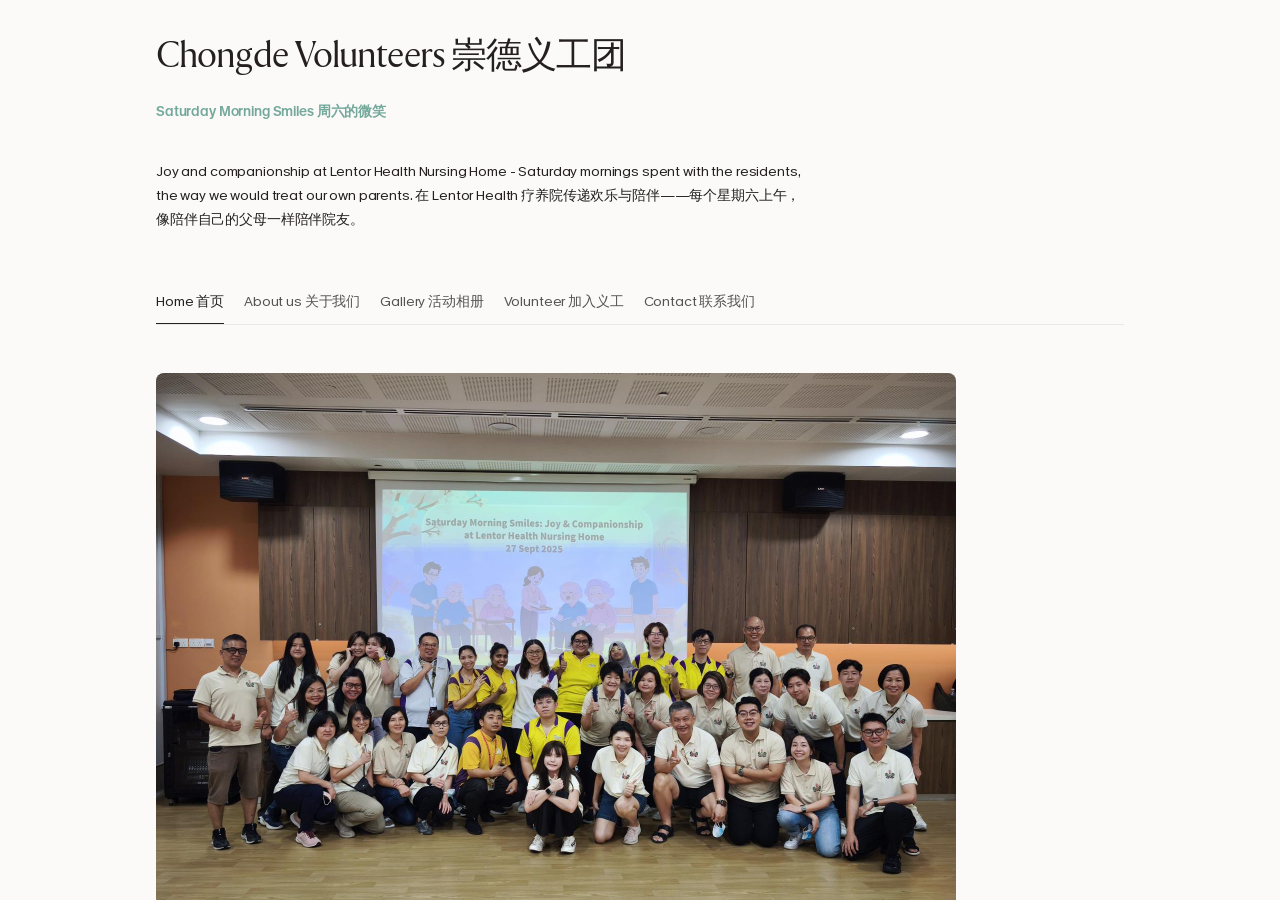
<file: index.html>
<!doctype html>
<html lang="en">
<head>
<meta charset="utf-8">
<meta name="viewport" content="width=device-width,initial-scale=1">
<title>Chongde Volunteers 崇德义工团</title>
<meta name="description" content="Chongde Volunteers 崇德义工团 - Saturday Morning Smiles at Lentor Health Nursing Home, Singapore.">
</head>
<body>
<div id="root"></div>
<script>
var ASSET_MAP = {"2L3TNOC4.woff2": "5-2L3TNOC4.woff2", "2MU6BTQP.jpg": "6-2MU6BTQP.jpg", "2RYQEVVF.jpg": "7-2RYQEVVF.jpg", "2VTNQ6DT.jpg": "8-2VTNQ6DT.jpg", "32NN3E6A.jpg": "9-32NN3E6A.jpg", "4LM3BVXN.jpg": "10-4LM3BVXN.jpg", "6HBTCF3E.woff2": "11-6HBTCF3E.woff2", "7DWQNDER.jpg": "12-7DWQNDER.jpg", "7LF3YMLX.jpg": "13-7LF3YMLX.jpg", "7UAGB34N.woff2": "14-7UAGB34N.woff2", "BGL7WMH2.jpg": "15-BGL7WMH2.jpg", "D3G6SPPZ.jpg": "16-D3G6SPPZ.jpg", "D6PXYQH7.jpg": "17-D6PXYQH7.jpg", "DCUCO6EG.woff2": "18-DCUCO6EG.woff2", "EDUFJISK.woff2": "19-EDUFJISK.woff2", "ESVYJHOG.woff2": "20-ESVYJHOG.woff2", "FEEX2CSV.jpg": "21-FEEX2CSV.jpg", "GCTOPU5T.jpg": "22-GCTOPU5T.jpg", "GDKC2U5K.jpg": "23-GDKC2U5K.jpg", "GWBPHQBQ.woff2": "24-GWBPHQBQ.woff2", "JXZIX2LZ.jpg": "25-JXZIX2LZ.jpg", "KWXQJNGF.jpg": "26-KWXQJNGF.jpg", "KZYIEKM3.woff2": "27-KZYIEKM3.woff2", "MH3AD4AP.jpg": "28-MH3AD4AP.jpg", "MVISLPGQ.mp4": "29-MVISLPGQ.mp4", "MZI7ONK6.jpg": "30-MZI7ONK6.jpg", "PI3JSDIL.jpg": "31-PI3JSDIL.jpg", "PQNVRRKH.otf": "32-PQNVRRKH.otf", "QESPMI4C.jpg": "33-QESPMI4C.jpg", "RK4X2PXO.woff2": "34-RK4X2PXO.woff2", "RLWFYQL3.jpg": "35-RLWFYQL3.jpg", "RYJG7PSC.jpg": "36-RYJG7PSC.jpg", "VLPUCZIF.jpg": "37-VLPUCZIF.jpg", "WM77GZQE.ttf": "38-WM77GZQE.ttf", "YEAKSKRD.jpg": "39-YEAKSKRD.jpg", "ZITNQAWX.woff2": "40-ZITNQAWX.woff2", "2NMIVUAB.jpg": "4-41-2NMIVUAB.jpg", "DN5AK7B3.jpg": "5-42-DN5AK7B3.jpg", "EJBFARME.jpg": "6-43-EJBFARME.jpg", "KQYILUTR.jpg": "7-44-KQYILUTR.jpg", "KUI5SUEP.jpg": "8-45-KUI5SUEP.jpg", "QNCTE3KZ.jpg": "9-46-QNCTE3KZ.jpg", "RJM53EJK.jpg": "10-47-RJM53EJK.jpg", "T5K4YIEK.jpg": "11-48-T5K4YIEK.jpg", "TTTID5W3.jpg": "12-49-TTTID5W3.jpg", "YFSSC73Y.jpg": "13-50-YFSSC73Y.jpg"};
var CSS_FILE = "3-main.css";
var JS_FILE = "4-main.js";
(function(){
  var initial = '/';
  try { initial = decodeURIComponent(location.hash.slice(1) || '/'); } catch (e) {}
  window.instinctFile = Object.freeze({
    initialRoute: initial,
    route: function(path){
      if (typeof path === 'string' && path.charAt(0) === '/' && path.indexOf('//') !== 0 && path.length <= 2048) {
        var target = '#' + path;
        if (location.hash !== target) history.pushState(null, '', target);
      }
    }
  });
  window.addEventListener('hashchange', function(){
    var r = '/';
    try { r = decodeURIComponent(location.hash.slice(1) || '/'); } catch (e) {}
    window.dispatchEvent(new CustomEvent('instinct-route', { detail: r }));
  });
})();
async function boot(){
  try {
    var css = await (await fetch(CSS_FILE, {cache:'no-cache'})).text();
    css = css.replace(/url\("([A-Z0-9]+\.(?:woff2|otf|ttf))"\)/g, function(m, f){ return 'url("' + (ASSET_MAP[f] || f) + '")'; });
    var st = document.createElement('style');
    st.textContent = css;
    document.head.append(st);
    var js = await (await fetch(JS_FILE, {cache:'no-cache'})).text();
    js = js.replace(/"\.\/([A-Z0-9]+\.(?:jpg|mp4))"/g, function(m, f){ return '"./' + (ASSET_MAP[f] || f) + '"'; });
    var s = document.createElement('script');
    s.src = URL.createObjectURL(new Blob([js], { type: 'text/javascript' }));
    document.body.append(s);
  } catch (e) {
    document.getElementById('root').textContent = 'Failed to load the site. Please refresh.';
  }
}
boot();
</script>
</body>
</html>
</file>
